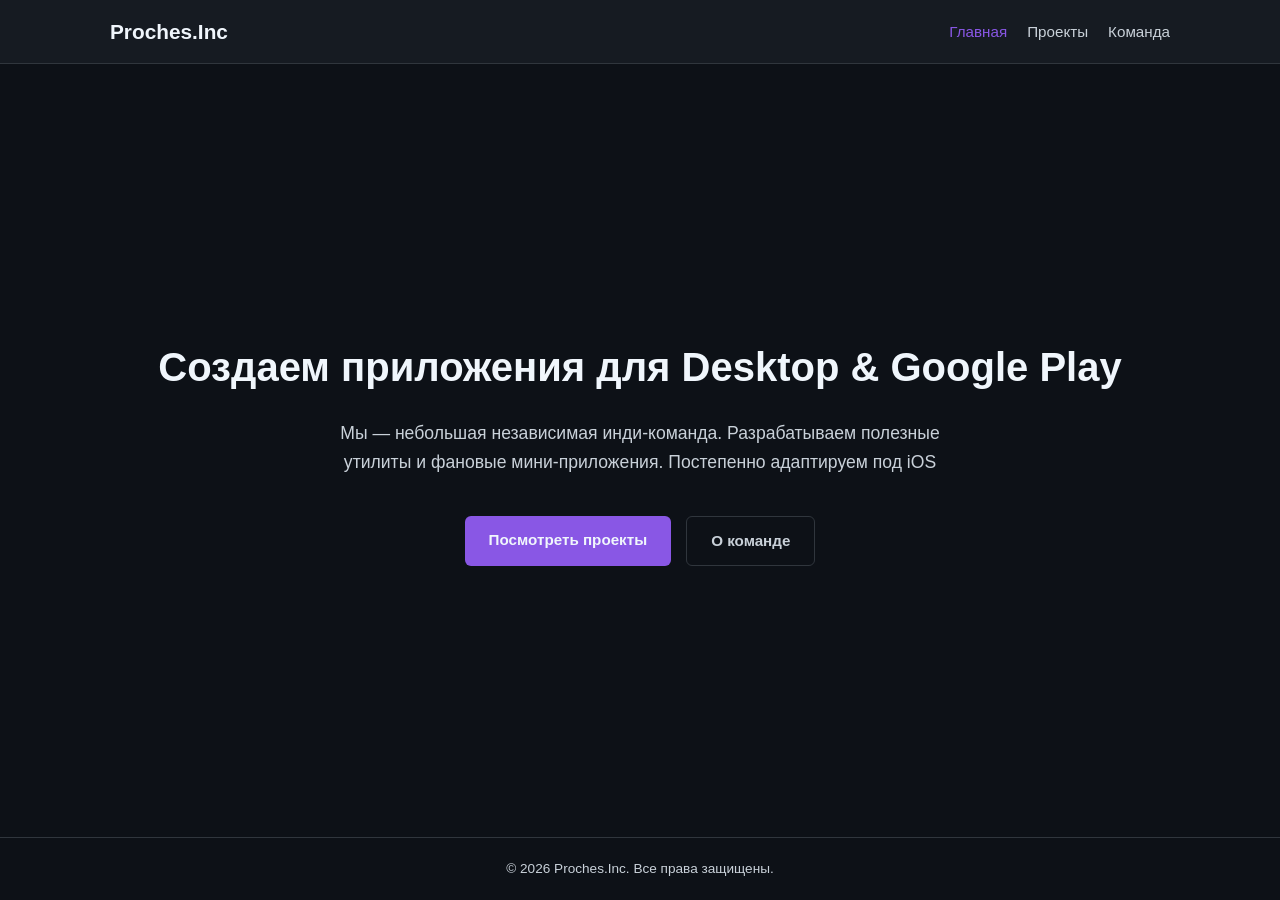
<file: index.html>
<!DOCTYPE html>
<html lang="ru">
<head>
    <meta charset="UTF-8">
    <meta name="viewport" content="width=device-width, initial-scale=1.0">
    <title>Proches.Inc — Главная</title>
    <link rel="stylesheet" href="style.css">
</head>
<body>

    <nav class="navbar">
        <div class="container">
            <a href="index.html" class="logo">Proches.Inc</a>
            <ul class="nav-links">
                <li><a href="index.html" class="active">Главная</a></li>
                <li><a href="projects.html">Проекты</a></li>
                <li><a href="team.html">Команда</a></li>
            </ul>
        </div>
    </nav>

    <header class="hero">
        <div class="container">
            <h1>Создаем приложения для Desktop & Google Play</h1>
            <p>Мы — небольшая независимая инди-команда. Разрабатываем полезные утилиты и фановые мини-приложения. Постепенно адаптируем под iOS</p>
            <div class="hero-actions">
                <a href="projects.html" class="btn btn-primary">Посмотреть проекты</a>
                <a href="team.html" class="btn btn-secondary">О команде</a>
            </div>
        </div>
    </header>

    <footer class="footer">
        <div class="container">
            <p>&copy; 2026 Proches.Inc. Все права защищены.</p>
        </div>
    </footer>

    <script src="script.js"></script>
</body>
</html>
</file>
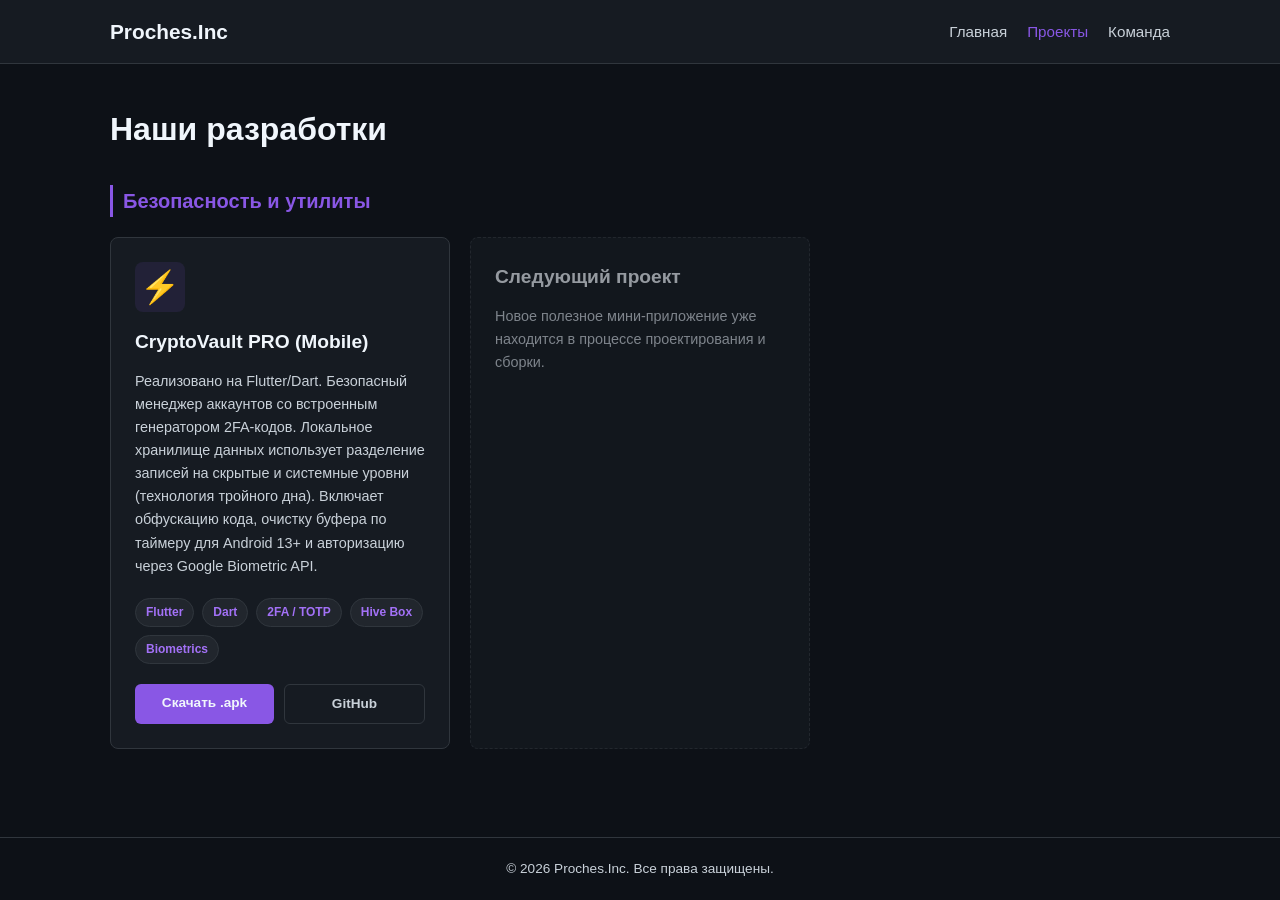
<file: projects.html>
<!DOCTYPE html>
<html lang="ru">
<head>
    <meta charset="UTF-8">
    <meta name="viewport" content="width=device-width, initial-scale=1.0">
    <title>Proches.Inc — Проекты</title>
    <link rel="stylesheet" href="./style.css">
</head>
<body>

    <nav class="navbar">
        <div class="container">
            <a href="index.html" class="logo">Proches.Inc</a>
            <ul class="nav-links">
                <li><a href="index.html">Главная</a></li>
                <li><a href="projects.html" class="active">Проекты</a></li>
                <li><a href="team.html">Команда</a></li>
            </ul>
        </div>
    </nav>

    <main class="projects-section">
        <div class="container">
            <h1 class="section-title">Наши разработки</h1>
            
            <div class="category-block">
                <h2 class="category-title">Безопасность и утилиты</h2>
                <div class="projects-grid">
                    
                    <!-- Основная карточка CryptoVault PRO -->
                    <div class="project-card card-pro" id="cardPro">
                        <div class="project-info">
                            <div class="icon-box">⚡</div>
                            <h3 id="proTitle">CryptoVault PRO (Mobile)</h3>
                            <p id="proDesc">Реализовано на Flutter/Dart. Безопасный менеджер аккаунтов со встроенным генератором 2FA-кодов. Локальное хранилище данных использует разделение записей на скрытые и системные уровни (технология тройного дна). Включает обфускацию кода, очистку буфера по таймеру для Android 13+ и авторизацию через Google Biometric API.</p>
                            <div class="tech-tags">
                                <span class="tag">Flutter</span>
                                <span class="tag">Dart</span>
                                <span class="tag">2FA / TOTP</span>
                                <span class="tag">Hive Box</span>
                                <span class="tag">Biometrics</span>
                            </div>
                        </div>
                        <div class="project-links">
                            <a href="#" id="proBtn" class="btn-project">Скачать .apk</a>
                            <a href="https://github.com" class="btn-project btn-git" target="_blank">GitHub</a>
                        </div>
                    </div>

                    <!-- Карточка-заглушка для будущего проекта -->
                    <div class="project-card empty-card">
                        <div class="project-info">
                            <h3>Следующий проект</h3>
                            <p>Новое полезное мини-приложение уже находится в процессе проектирования и сборки.</p>
                        </div>
                    </div>

                </div>
            </div>

        </div>
    </main>

    <footer class="footer">
        <div class="container">
            <p>&copy; 2026 Proches.Inc. Все права защищены.</p>
        </div>
    </footer>

    <script src="script.js"></script>
</body>
</html>
</file>
<file: style.css>
:root {
    --bg-color: #0d1117;
    --card-bg: #161b22;
    --text-color: #c9d1d9;
    --text-main: #f0f6fc;
    --accent: #8957e5;
    --accent-hover: #a371f7;
    --border-color: #30363d;
}

* {
    box-sizing: border-box;
    margin: 0;
    padding: 0;
}

body {
    background-color: var(--bg-color);
    color: var(--text-color);
    font-family: -apple-system, BlinkMacSystemFont, "Segoe UI", Helvetica, Arial, sans-serif;
    line-height: 1.6;
    display: flex;
    flex-direction: column;
    min-height: 100vh;
}

.container {
    max-width: 1100px;
    margin: 0 auto;
    padding: 0 20px;
    width: 100%;
}

/* Навигация */
.navbar {
    background-color: var(--card-bg);
    border-bottom: 1px solid var(--border-color);
    padding: 15px 0;
}

.navbar .container {
    display: flex;
    justify-content: space-between;
    align-items: center;
}

.logo {
    color: var(--text-main);
    font-size: 1.3rem;
    font-weight: bold;
    text-decoration: none;
}

.nav-links {
    display: flex;
    list-style: none;
    gap: 20px;
}

.nav-links a {
    color: var(--text-color);
    text-decoration: none;
    font-size: 0.95rem;
    transition: color 0.2s;
}

.nav-links a:hover, .nav-links a.active {
    color: var(--accent);
}

/* Главный блок (Hero) */
.hero {
    flex: 1;
    display: flex;
    align-items: center;
    text-align: center;
    padding: 80px 0;
}

.hero h1 {
    color: var(--text-main);
    font-size: 2.5rem;
    margin-bottom: 20px;
}

.hero p {
    font-size: 1.1rem;
    max-width: 600px;
    margin: 0 auto 40px auto;
}

/* Кнопки */
.hero-actions {
    display: flex;
    justify-content: center;
    gap: 15px;
}

.btn {
    display: inline-block;
    padding: 12px 24px;
    border-radius: 6px;
    text-decoration: none;
    font-size: 0.95rem;
    font-weight: 600;
    transition: background-color 0.2s, border-color 0.2s;
}

.btn-primary {
    background-color: var(--accent);
    color: var(--text-main);
}

.btn-primary:hover {
    background-color: var(--accent-hover);
}

.btn-secondary {
    background-color: transparent;
    color: var(--text-color);
    border: 1px solid var(--border-color);
}

.btn-secondary:hover {
    border-color: var(--text-color);
}

/* Подвал */
.footer {
    border-top: 1px solid var(--border-color);
    padding: 20px 0;
    text-align: center;
    font-size: 0.85rem;
}

/* Сетка проектов */
.projects-section {
    flex: 1;
    padding: 40px 0;
}

.section-title {
    color: var(--text-main);
    margin-bottom: 30px;
    font-size: 2rem;
}

.category-block {
    margin-bottom: 40px;
}

.category-title {
    color: var(--accent);
    font-size: 1.25rem;
    margin-bottom: 20px;
    border-left: 3px solid var(--accent);
    padding-left: 10px;
}

.projects-grid {
    display: grid;
    grid-template-columns: repeat(auto-fill, minmax(300px, 1fr));
    gap: 20px;
}

/* Карточки */
.project-card {
    background-color: var(--card-bg);
    border: 1px solid var(--border-color);
    border-radius: 8px;
    padding: 24px;
    display: flex;
    flex-direction: column;
    justify-content: space-between;
    transition: transform 0.2s, border-color 0.2s;
}

.project-card:hover {
    transform: translateY(-2px);
    border-color: #444d56;
}

.project-info h3 {
    color: var(--text-main);
    font-size: 1.2rem;
    margin-bottom: 12px;
}

.project-info p {
    font-size: 0.9rem;
    color: var(--text-color);
    margin-bottom: 20px;
}

/* Кнопки внутри карточек */
.project-links {
    display: flex;
    gap: 10px;
}

.btn-project {
    flex: 1;
    text-align: center;
    padding: 8px 16px;
    background-color: var(--accent);
    color: var(--text-main);
    text-decoration: none;
    font-size: 0.85rem;
    font-weight: 600;
    border-radius: 6px;
    transition: background-color 0.2s;
}

.btn-project:hover {
    background-color: var(--accent-hover);
}

.btn-git {
    background-color: transparent;
    border: 1px solid var(--border-color);
    color: var(--text-color);
}

.btn-git:hover {
    border-color: var(--text-color);
    background-color: rgba(255, 255, 255, 0.03);
}

/* Заглушка под будущие проекты */
.empty-card {
    border-style: dashed;
    opacity: 0.6;
}

/* Дополнительные стили для карточки CryptoVault */
.icon-box {
    font-size: 2rem;
    margin-bottom: 15px;
    background: rgba(137, 87, 229, 0.1);
    width: 50px;
    height: 50px;
    display: flex;
    align-items: center;
    justify-content: center;
    border-radius: 8px;
}

.tech-tags {
    display: flex;
    flex-wrap: wrap;
    gap: 8px;
    margin-bottom: 20px;
}

.tag {
    background-color: #21262d;
    color: var(--accent-hover);
    border: 1px solid var(--border-color);
    padding: 4px 10px;
    border-radius: 20px;
    font-size: 0.75rem;
    font-weight: 600;
}
</file>
